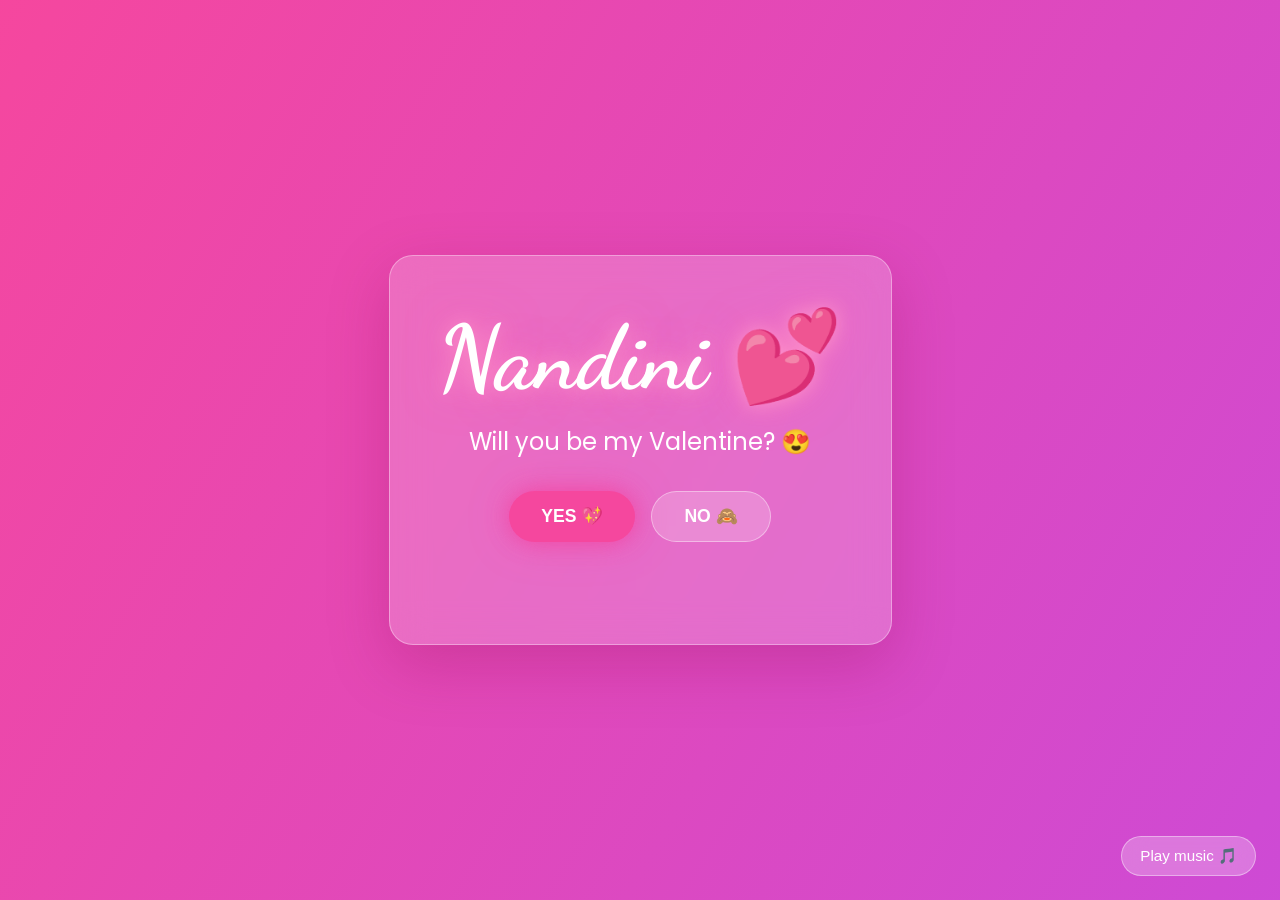
<file: index.html>
<!DOCTYPE html>
<html lang="en">
  <head>
    <meta charset="UTF-8" />
    <meta name="viewport" content="width=device-width, initial-scale=1.0" />
    <title>Nandini 💕</title>
    <link rel="stylesheet" href="styles.css" />
  </head>
  <body>
    <div class="hearts" aria-hidden="true"></div>
    <main class="page-transition">
      <section class="card">
        <h1 class="title">Nandini 💕</h1>
        <p class="subtitle">Will you be my Valentine? 😍</p>
        <div class="button-row">
          <button class="button yes" id="yesButton">YES 💖</button>
          <button class="button no" id="noButton">NO 🙈</button>
        </div>
        <p class="hint" id="hint">Psst... the answer is obviously Yes 😉</p>
      </section>
    </main>
    <button class="music-toggle" id="musicToggle" type="button">Play music 🎵</button>
    <audio id="bgMusic" loop>
      <source src="https://cdn.pixabay.com/download/audio/2023/02/28/audio_f2f97de707.mp3?filename=love-142442.mp3" type="audio/mpeg" />
    </audio>
    <script src="main.js"></script>
  </body>
</html>
</file>
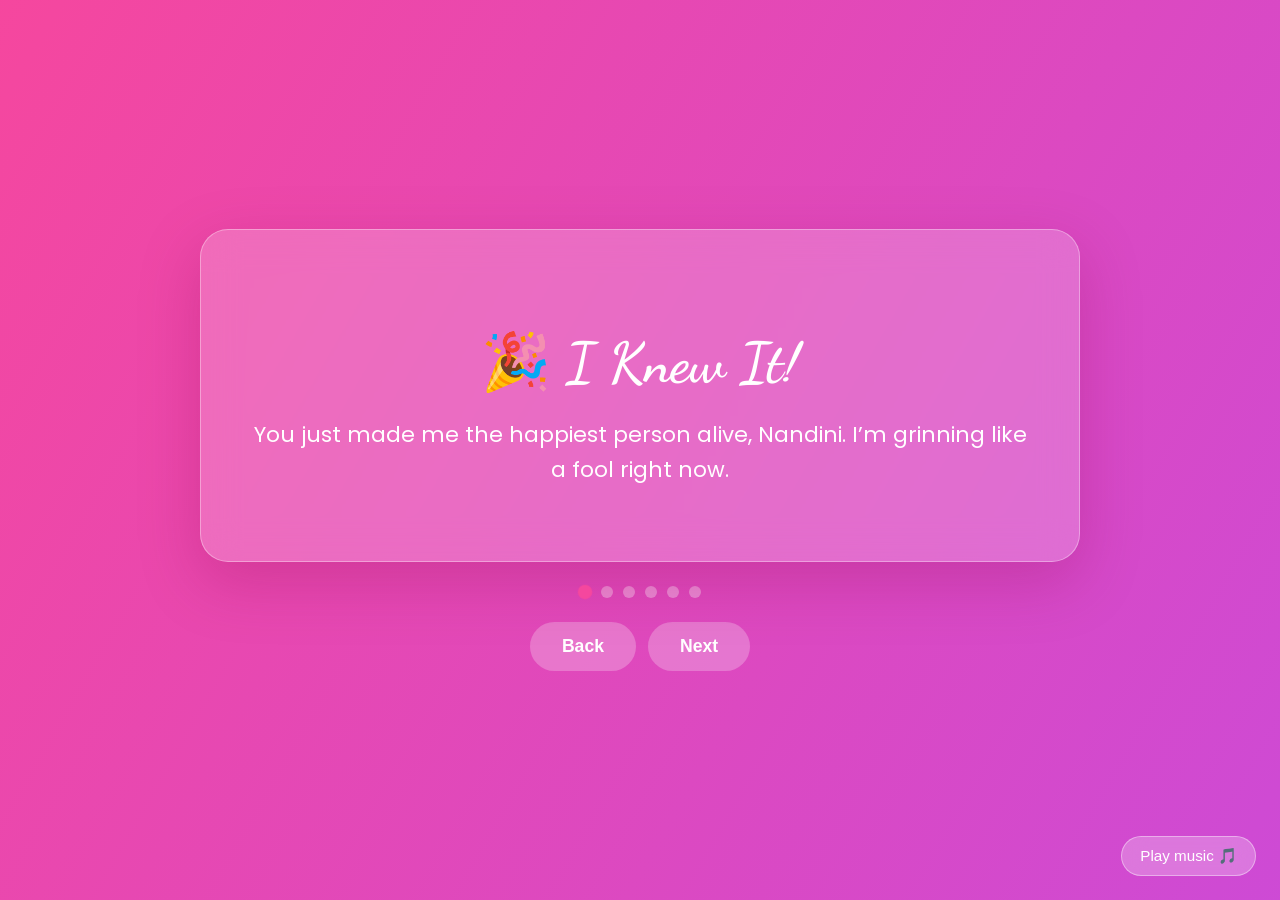
<file: yes/index.html>
<!DOCTYPE html>
<html lang="en">
  <head>
    <meta charset="UTF-8" />
    <meta name="viewport" content="width=device-width, initial-scale=1.0" />
    <title>Yes, Nandini! 💝</title>
    <link rel="stylesheet" href="/styles.css" />
  </head>
  <body>
    <canvas class="confetti" id="confetti" aria-hidden="true"></canvas>
    <div class="hearts" aria-hidden="true"></div>
    <main class="page-transition">
      <section class="slideshow" aria-live="polite">
        <div class="slide-card" id="slideCard">
          <h2 class="slide-title" id="slideTitle"></h2>
          <p class="slide-text" id="slideText"></p>
          <div class="final-message" id="finalMessage" hidden>
            Happy Valentine's Day <span class="pulse-heart">💝</span>
          </div>
        </div>
        <div class="dots" id="dots"></div>
        <div class="nav-row">
          <button class="button" id="prevBtn">Back</button>
          <button class="button" id="nextBtn">Next</button>
        </div>
      </section>
    </main>
    <button class="music-toggle" id="musicToggle" type="button">Play music 🎵</button>
    <audio id="bgMusic" loop>
      <source src="https://cdn.pixabay.com/download/audio/2023/02/28/audio_f2f97de707.mp3?filename=love-142442.mp3" type="audio/mpeg" />
    </audio>
    <script src="/yes.js"></script>
  </body>
</html>
</file>
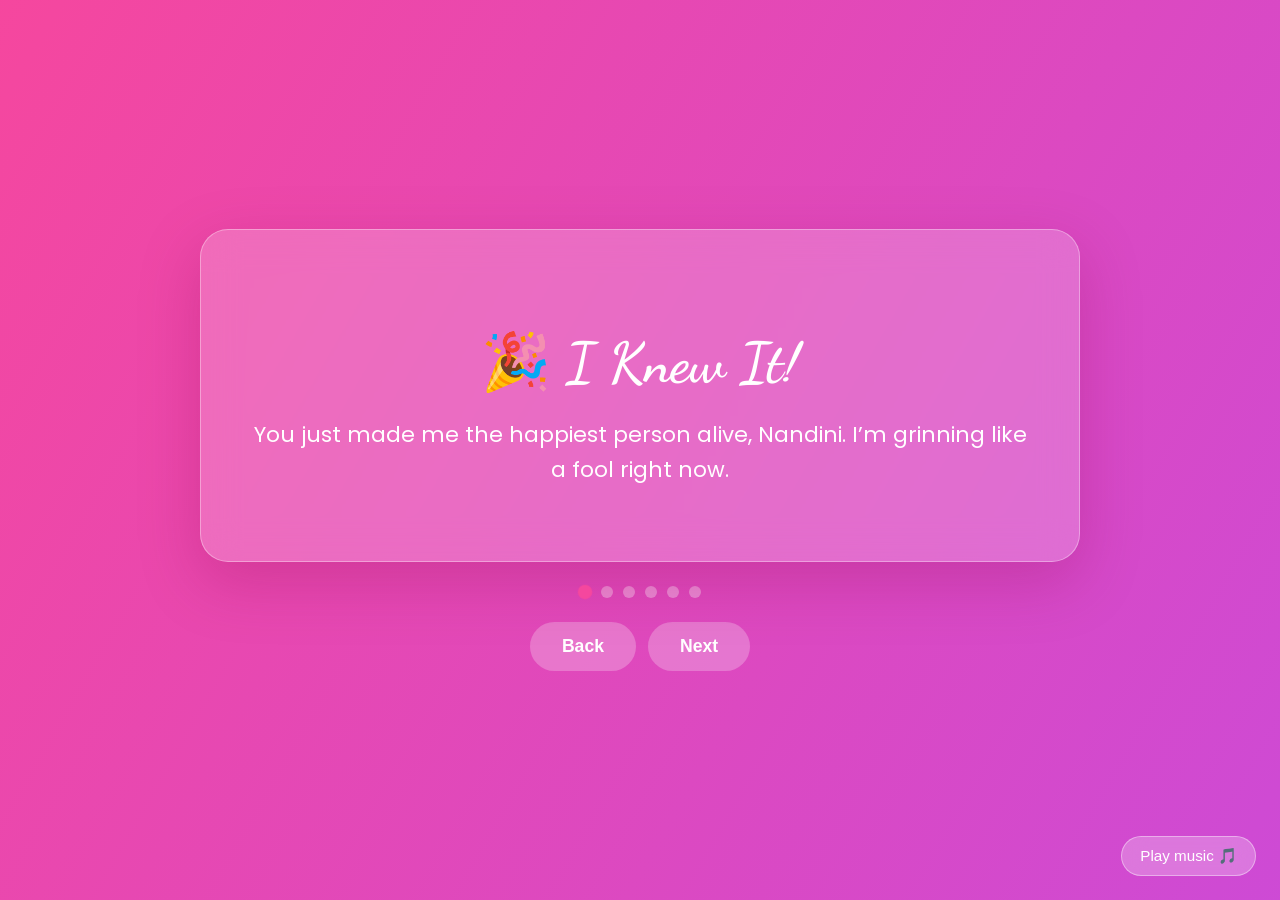
<file: yes.html>
<!DOCTYPE html>
<html lang="en">
  <head>
    <meta charset="UTF-8" />
    <meta name="viewport" content="width=device-width, initial-scale=1.0" />
    <title>Yes, Nandini! 💝</title>
    <link rel="stylesheet" href="styles.css" />
  </head>
  <body>
    <canvas class="confetti" id="confetti" aria-hidden="true"></canvas>
    <div class="hearts" aria-hidden="true"></div>
    <main class="page-transition">
      <section class="slideshow" aria-live="polite">
        <div class="slide-card" id="slideCard">
          <h2 class="slide-title" id="slideTitle"></h2>
          <p class="slide-text" id="slideText"></p>
          <div class="final-message" id="finalMessage" hidden>
            Happy Valentine's Day <span class="pulse-heart">💝</span>
          </div>
        </div>
        <div class="dots" id="dots"></div>
        <div class="nav-row">
          <button class="button" id="prevBtn">Back</button>
          <button class="button" id="nextBtn">Next</button>
        </div>
      </section>
    </main>
    <button class="music-toggle" id="musicToggle" type="button">Play music 🎵</button>
    <audio id="bgMusic" loop>
      <source src="https://cdn.pixabay.com/download/audio/2023/02/28/audio_f2f97de707.mp3?filename=love-142442.mp3" type="audio/mpeg" />
    </audio>
    <script src="yes.js"></script>
  </body>
</html>
</file>
<file: styles.css>
@import url('https://fonts.googleapis.com/css2?family=Dancing+Script:wght@600;700&family=Poppins:wght@300;400;600&display=swap');

:root {
  color-scheme: light;
  --pink-400: hsl(330 85% 68%);
  --pink-500: hsl(330 90% 62%);
  --pink-600: hsl(330 95% 55%);
  --purple-400: hsl(280 80% 70%);
  --purple-500: hsl(280 85% 62%);
  --orange-400: hsl(25 90% 65%);
  --text-light: hsl(0 0% 100%);
  --glass-bg: hsl(0 0% 100% / 0.2);
  --glass-border: hsl(0 0% 100% / 0.35);
  --shadow: 0 20px 60px hsl(330 90% 30% / 0.25);
}

* {
  box-sizing: border-box;
}

body {
  margin: 0;
  min-height: 100vh;
  font-family: 'Poppins', sans-serif;
  color: var(--text-light);
  background: linear-gradient(120deg, var(--pink-500), var(--purple-500), var(--orange-400));
  background-size: 300% 300%;
  animation: gradientShift 16s ease infinite;
  overflow-x: hidden;
  cursor: url('data:image/svg+xml;utf8,<svg xmlns="http://www.w3.org/2000/svg" width="32" height="32"><text x="0" y="24" font-size="24">%F0%9F%92%96</text></svg>') 0 0, auto;
}

@keyframes gradientShift {
  0% {
    background-position: 0% 50%;
  }
  50% {
    background-position: 100% 50%;
  }
  100% {
    background-position: 0% 50%;
  }
}

main {
  position: relative;
  min-height: 100vh;
  display: flex;
  align-items: center;
  justify-content: center;
  padding: 32px 16px;
  z-index: 1;
}

.title {
  font-family: 'Dancing Script', cursive;
  font-size: clamp(3rem, 7vw, 6rem);
  margin: 0;
  text-align: center;
  color: var(--text-light);
  text-shadow: 0 0 20px hsl(330 100% 80% / 0.9), 0 0 40px hsl(330 100% 70% / 0.5);
  animation: pulseGlow 2.5s ease-in-out infinite;
}

@keyframes pulseGlow {
  0%,
  100% {
    text-shadow: 0 0 15px hsl(330 100% 80% / 0.8), 0 0 30px hsl(330 100% 75% / 0.6);
    transform: scale(1);
  }
  50% {
    text-shadow: 0 0 30px hsl(330 100% 90% / 1), 0 0 60px hsl(330 100% 80% / 0.85);
    transform: scale(1.03);
  }
}

.subtitle {
  margin: 12px 0 32px;
  font-size: clamp(1.1rem, 3vw, 1.5rem);
  opacity: 0;
  animation: fadeIn 2s ease forwards;
  animation-delay: 0.4s;
}

@keyframes fadeIn {
  to {
    opacity: 1;
  }
}

.card {
  background: var(--glass-bg);
  border-radius: 24px;
  padding: clamp(24px, 5vw, 48px);
  border: 1px solid var(--glass-border);
  backdrop-filter: blur(18px);
  box-shadow: var(--shadow);
  max-width: 720px;
  text-align: center;
}

.button-row {
  display: flex;
  flex-wrap: wrap;
  gap: 16px;
  justify-content: center;
}

.button {
  border: none;
  padding: 14px 32px;
  font-size: 1.1rem;
  border-radius: 999px;
  font-weight: 600;
  cursor: pointer;
  transition: transform 0.2s ease, box-shadow 0.2s ease;
}

.button.yes {
  background: var(--pink-500);
  color: white;
  box-shadow: 0 0 20px hsl(330 90% 60% / 0.6), 0 0 40px hsl(330 90% 60% / 0.4);
}

.button.no {
  background: hsl(0 0% 100% / 0.2);
  color: white;
  border: 1px solid hsl(0 0% 100% / 0.4);
}

.button:hover {
  transform: translateY(-2px) scale(1.02);
}

.hint {
  margin-top: 16px;
  font-size: 0.95rem;
  opacity: 0;
  transition: opacity 0.3s ease;
}

.hint.show {
  opacity: 1;
}

.hearts {
  position: fixed;
  inset: 0;
  overflow: hidden;
  pointer-events: none;
  z-index: 0;
}

.heart {
  position: absolute;
  bottom: -10vh;
  font-size: clamp(1rem, 2vw, 2rem);
  animation: floatUp linear infinite;
  opacity: 0.8;
}

@keyframes floatUp {
  to {
    transform: translateY(-120vh) translateX(10vw) rotate(10deg);
    opacity: 0;
  }
}

.page-transition {
  animation: pageFade 0.6s ease;
}

@keyframes pageFade {
  from {
    opacity: 0;
    transform: translateY(12px);
  }
  to {
    opacity: 1;
    transform: translateY(0);
  }
}

.slideshow {
  width: min(880px, 92vw);
  display: flex;
  flex-direction: column;
  gap: 24px;
  align-items: center;
}

.slide-card {
  width: 100%;
  background: var(--glass-bg);
  border-radius: 28px;
  padding: clamp(24px, 5vw, 52px);
  border: 1px solid var(--glass-border);
  backdrop-filter: blur(18px);
  box-shadow: var(--shadow);
  text-align: center;
  transition: transform 0.4s ease, opacity 0.4s ease;
}

.slide-title {
  font-family: 'Dancing Script', cursive;
  font-size: clamp(2.2rem, 5vw, 3.5rem);
  margin-bottom: 12px;
}

.slide-text {
  font-size: clamp(1rem, 2.8vw, 1.35rem);
  line-height: 1.6;
}

.nav-row {
  display: flex;
  gap: 12px;
  justify-content: center;
  flex-wrap: wrap;
}

.nav-row .button {
  background: hsl(0 0% 100% / 0.25);
  color: white;
}

.dots {
  display: flex;
  gap: 10px;
  justify-content: center;
}

.dot {
  width: 12px;
  height: 12px;
  border-radius: 50%;
  background: hsl(0 0% 100% / 0.35);
  transition: transform 0.3s ease, background 0.3s ease;
}

.dot.active {
  background: var(--pink-500);
  transform: scale(1.2);
}

.final-message {
  font-size: clamp(2rem, 4vw, 3rem);
  font-family: 'Dancing Script', cursive;
  margin-top: 12px;
}

.pulse-heart {
  display: inline-block;
  animation: pulseGlow 1.8s ease-in-out infinite;
}

.music-toggle {
  position: fixed;
  bottom: 24px;
  right: 24px;
  background: hsl(0 0% 100% / 0.25);
  color: white;
  border: 1px solid hsl(0 0% 100% / 0.4);
  border-radius: 999px;
  padding: 10px 18px;
  font-size: 0.95rem;
  cursor: pointer;
  backdrop-filter: blur(12px);
  z-index: 2;
}

.confetti {
  position: fixed;
  inset: 0;
  pointer-events: none;
  z-index: 1;
}

@media (max-width: 600px) {
  .button-row {
    flex-direction: column;
  }

  .music-toggle {
    left: 50%;
    transform: translateX(-50%);
    right: auto;
  }
}
</file>
